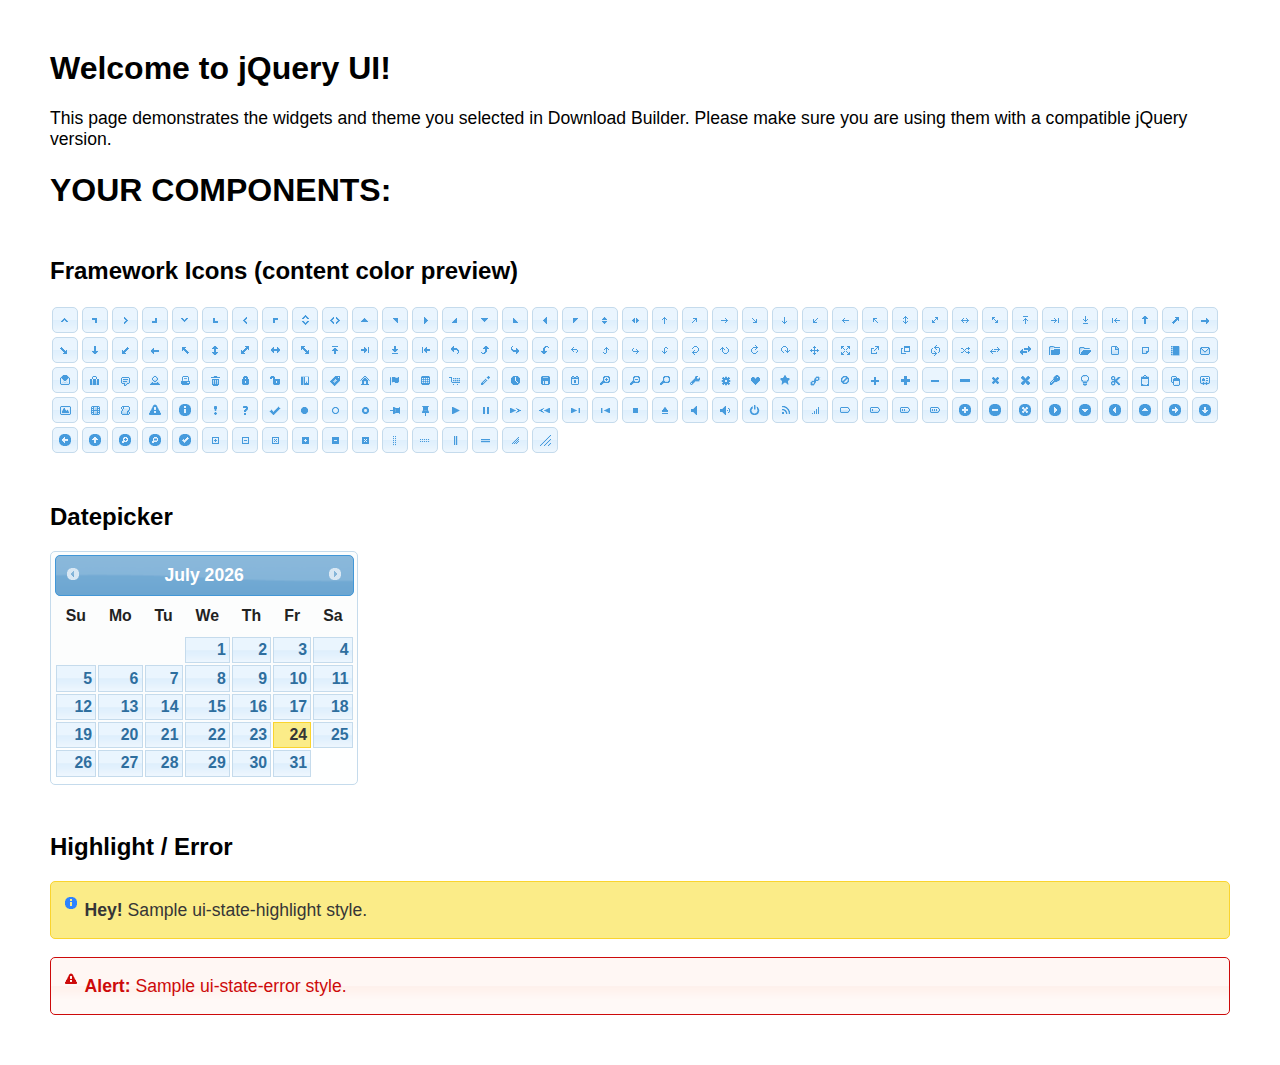
<file: static/jquery-ui-datepicker/index.html>
<!doctype html>
<html lang="us">
<head>
	<meta charset="utf-8">
	<title>jQuery UI Example Page</title>
	<link href="jquery-ui.css" rel="stylesheet">

	<style>
	body{
		font-family: "Trebuchet MS", sans-serif;
		margin: 50px;
	}
	.demoHeaders {
		margin-top: 2em;
	}
	#dialog-link {
		padding: .4em 1em .4em 20px;
		text-decoration: none;
		position: relative;
	}

	#dialog-link span.ui-icon {
		margin: 0 5px 0 0;
		position: absolute;
		left: .2em;
		top: 50%;
		margin-top: -8px;
	}
	#icons {
		margin: 0;
		padding: 0;
	}
	#icons li {
		margin: 2px;
		position: relative;
		padding: 4px 0;
		cursor: pointer;
		float: left;
		list-style: none;
	}
	#icons span.ui-icon {
		float: left;
		margin: 0 4px;
	}
	.fakewindowcontain .ui-widget-overlay {
		position: absolute;
	}
	select {
		width: 200px;
	}
	</style>
</head>
<body>

<h1>Welcome to jQuery UI!</h1>

<div class="ui-widget">
	<p>This page demonstrates the widgets and theme you selected in Download Builder. Please make sure you are using them with a compatible jQuery version.</p>
</div>

<h1>YOUR COMPONENTS:</h1>
















<h2 class="demoHeaders">Framework Icons (content color preview)</h2>
<ul id="icons" class="ui-widget ui-helper-clearfix">
	<li class="ui-state-default ui-corner-all" title=".ui-icon-caret-1-n"><span class="ui-icon ui-icon-caret-1-n"></span></li>
	<li class="ui-state-default ui-corner-all" title=".ui-icon-caret-1-ne"><span class="ui-icon ui-icon-caret-1-ne"></span></li>
	<li class="ui-state-default ui-corner-all" title=".ui-icon-caret-1-e"><span class="ui-icon ui-icon-caret-1-e"></span></li>
	<li class="ui-state-default ui-corner-all" title=".ui-icon-caret-1-se"><span class="ui-icon ui-icon-caret-1-se"></span></li>
	<li class="ui-state-default ui-corner-all" title=".ui-icon-caret-1-s"><span class="ui-icon ui-icon-caret-1-s"></span></li>
	<li class="ui-state-default ui-corner-all" title=".ui-icon-caret-1-sw"><span class="ui-icon ui-icon-caret-1-sw"></span></li>
	<li class="ui-state-default ui-corner-all" title=".ui-icon-caret-1-w"><span class="ui-icon ui-icon-caret-1-w"></span></li>
	<li class="ui-state-default ui-corner-all" title=".ui-icon-caret-1-nw"><span class="ui-icon ui-icon-caret-1-nw"></span></li>
	<li class="ui-state-default ui-corner-all" title=".ui-icon-caret-2-n-s"><span class="ui-icon ui-icon-caret-2-n-s"></span></li>
	<li class="ui-state-default ui-corner-all" title=".ui-icon-caret-2-e-w"><span class="ui-icon ui-icon-caret-2-e-w"></span></li>
	<li class="ui-state-default ui-corner-all" title=".ui-icon-triangle-1-n"><span class="ui-icon ui-icon-triangle-1-n"></span></li>
	<li class="ui-state-default ui-corner-all" title=".ui-icon-triangle-1-ne"><span class="ui-icon ui-icon-triangle-1-ne"></span></li>
	<li class="ui-state-default ui-corner-all" title=".ui-icon-triangle-1-e"><span class="ui-icon ui-icon-triangle-1-e"></span></li>
	<li class="ui-state-default ui-corner-all" title=".ui-icon-triangle-1-se"><span class="ui-icon ui-icon-triangle-1-se"></span></li>
	<li class="ui-state-default ui-corner-all" title=".ui-icon-triangle-1-s"><span class="ui-icon ui-icon-triangle-1-s"></span></li>
	<li class="ui-state-default ui-corner-all" title=".ui-icon-triangle-1-sw"><span class="ui-icon ui-icon-triangle-1-sw"></span></li>
	<li class="ui-state-default ui-corner-all" title=".ui-icon-triangle-1-w"><span class="ui-icon ui-icon-triangle-1-w"></span></li>
	<li class="ui-state-default ui-corner-all" title=".ui-icon-triangle-1-nw"><span class="ui-icon ui-icon-triangle-1-nw"></span></li>
	<li class="ui-state-default ui-corner-all" title=".ui-icon-triangle-2-n-s"><span class="ui-icon ui-icon-triangle-2-n-s"></span></li>
	<li class="ui-state-default ui-corner-all" title=".ui-icon-triangle-2-e-w"><span class="ui-icon ui-icon-triangle-2-e-w"></span></li>
	<li class="ui-state-default ui-corner-all" title=".ui-icon-arrow-1-n"><span class="ui-icon ui-icon-arrow-1-n"></span></li>
	<li class="ui-state-default ui-corner-all" title=".ui-icon-arrow-1-ne"><span class="ui-icon ui-icon-arrow-1-ne"></span></li>
	<li class="ui-state-default ui-corner-all" title=".ui-icon-arrow-1-e"><span class="ui-icon ui-icon-arrow-1-e"></span></li>
	<li class="ui-state-default ui-corner-all" title=".ui-icon-arrow-1-se"><span class="ui-icon ui-icon-arrow-1-se"></span></li>
	<li class="ui-state-default ui-corner-all" title=".ui-icon-arrow-1-s"><span class="ui-icon ui-icon-arrow-1-s"></span></li>
	<li class="ui-state-default ui-corner-all" title=".ui-icon-arrow-1-sw"><span class="ui-icon ui-icon-arrow-1-sw"></span></li>
	<li class="ui-state-default ui-corner-all" title=".ui-icon-arrow-1-w"><span class="ui-icon ui-icon-arrow-1-w"></span></li>
	<li class="ui-state-default ui-corner-all" title=".ui-icon-arrow-1-nw"><span class="ui-icon ui-icon-arrow-1-nw"></span></li>
	<li class="ui-state-default ui-corner-all" title=".ui-icon-arrow-2-n-s"><span class="ui-icon ui-icon-arrow-2-n-s"></span></li>
	<li class="ui-state-default ui-corner-all" title=".ui-icon-arrow-2-ne-sw"><span class="ui-icon ui-icon-arrow-2-ne-sw"></span></li>
	<li class="ui-state-default ui-corner-all" title=".ui-icon-arrow-2-e-w"><span class="ui-icon ui-icon-arrow-2-e-w"></span></li>
	<li class="ui-state-default ui-corner-all" title=".ui-icon-arrow-2-se-nw"><span class="ui-icon ui-icon-arrow-2-se-nw"></span></li>
	<li class="ui-state-default ui-corner-all" title=".ui-icon-arrowstop-1-n"><span class="ui-icon ui-icon-arrowstop-1-n"></span></li>
	<li class="ui-state-default ui-corner-all" title=".ui-icon-arrowstop-1-e"><span class="ui-icon ui-icon-arrowstop-1-e"></span></li>
	<li class="ui-state-default ui-corner-all" title=".ui-icon-arrowstop-1-s"><span class="ui-icon ui-icon-arrowstop-1-s"></span></li>
	<li class="ui-state-default ui-corner-all" title=".ui-icon-arrowstop-1-w"><span class="ui-icon ui-icon-arrowstop-1-w"></span></li>
	<li class="ui-state-default ui-corner-all" title=".ui-icon-arrowthick-1-n"><span class="ui-icon ui-icon-arrowthick-1-n"></span></li>
	<li class="ui-state-default ui-corner-all" title=".ui-icon-arrowthick-1-ne"><span class="ui-icon ui-icon-arrowthick-1-ne"></span></li>
	<li class="ui-state-default ui-corner-all" title=".ui-icon-arrowthick-1-e"><span class="ui-icon ui-icon-arrowthick-1-e"></span></li>
	<li class="ui-state-default ui-corner-all" title=".ui-icon-arrowthick-1-se"><span class="ui-icon ui-icon-arrowthick-1-se"></span></li>
	<li class="ui-state-default ui-corner-all" title=".ui-icon-arrowthick-1-s"><span class="ui-icon ui-icon-arrowthick-1-s"></span></li>
	<li class="ui-state-default ui-corner-all" title=".ui-icon-arrowthick-1-sw"><span class="ui-icon ui-icon-arrowthick-1-sw"></span></li>
	<li class="ui-state-default ui-corner-all" title=".ui-icon-arrowthick-1-w"><span class="ui-icon ui-icon-arrowthick-1-w"></span></li>
	<li class="ui-state-default ui-corner-all" title=".ui-icon-arrowthick-1-nw"><span class="ui-icon ui-icon-arrowthick-1-nw"></span></li>
	<li class="ui-state-default ui-corner-all" title=".ui-icon-arrowthick-2-n-s"><span class="ui-icon ui-icon-arrowthick-2-n-s"></span></li>
	<li class="ui-state-default ui-corner-all" title=".ui-icon-arrowthick-2-ne-sw"><span class="ui-icon ui-icon-arrowthick-2-ne-sw"></span></li>
	<li class="ui-state-default ui-corner-all" title=".ui-icon-arrowthick-2-e-w"><span class="ui-icon ui-icon-arrowthick-2-e-w"></span></li>
	<li class="ui-state-default ui-corner-all" title=".ui-icon-arrowthick-2-se-nw"><span class="ui-icon ui-icon-arrowthick-2-se-nw"></span></li>
	<li class="ui-state-default ui-corner-all" title=".ui-icon-arrowthickstop-1-n"><span class="ui-icon ui-icon-arrowthickstop-1-n"></span></li>
	<li class="ui-state-default ui-corner-all" title=".ui-icon-arrowthickstop-1-e"><span class="ui-icon ui-icon-arrowthickstop-1-e"></span></li>
	<li class="ui-state-default ui-corner-all" title=".ui-icon-arrowthickstop-1-s"><span class="ui-icon ui-icon-arrowthickstop-1-s"></span></li>
	<li class="ui-state-default ui-corner-all" title=".ui-icon-arrowthickstop-1-w"><span class="ui-icon ui-icon-arrowthickstop-1-w"></span></li>
	<li class="ui-state-default ui-corner-all" title=".ui-icon-arrowreturnthick-1-w"><span class="ui-icon ui-icon-arrowreturnthick-1-w"></span></li>
	<li class="ui-state-default ui-corner-all" title=".ui-icon-arrowreturnthick-1-n"><span class="ui-icon ui-icon-arrowreturnthick-1-n"></span></li>
	<li class="ui-state-default ui-corner-all" title=".ui-icon-arrowreturnthick-1-e"><span class="ui-icon ui-icon-arrowreturnthick-1-e"></span></li>
	<li class="ui-state-default ui-corner-all" title=".ui-icon-arrowreturnthick-1-s"><span class="ui-icon ui-icon-arrowreturnthick-1-s"></span></li>
	<li class="ui-state-default ui-corner-all" title=".ui-icon-arrowreturn-1-w"><span class="ui-icon ui-icon-arrowreturn-1-w"></span></li>
	<li class="ui-state-default ui-corner-all" title=".ui-icon-arrowreturn-1-n"><span class="ui-icon ui-icon-arrowreturn-1-n"></span></li>
	<li class="ui-state-default ui-corner-all" title=".ui-icon-arrowreturn-1-e"><span class="ui-icon ui-icon-arrowreturn-1-e"></span></li>
	<li class="ui-state-default ui-corner-all" title=".ui-icon-arrowreturn-1-s"><span class="ui-icon ui-icon-arrowreturn-1-s"></span></li>
	<li class="ui-state-default ui-corner-all" title=".ui-icon-arrowrefresh-1-w"><span class="ui-icon ui-icon-arrowrefresh-1-w"></span></li>
	<li class="ui-state-default ui-corner-all" title=".ui-icon-arrowrefresh-1-n"><span class="ui-icon ui-icon-arrowrefresh-1-n"></span></li>
	<li class="ui-state-default ui-corner-all" title=".ui-icon-arrowrefresh-1-e"><span class="ui-icon ui-icon-arrowrefresh-1-e"></span></li>
	<li class="ui-state-default ui-corner-all" title=".ui-icon-arrowrefresh-1-s"><span class="ui-icon ui-icon-arrowrefresh-1-s"></span></li>
	<li class="ui-state-default ui-corner-all" title=".ui-icon-arrow-4"><span class="ui-icon ui-icon-arrow-4"></span></li>
	<li class="ui-state-default ui-corner-all" title=".ui-icon-arrow-4-diag"><span class="ui-icon ui-icon-arrow-4-diag"></span></li>
	<li class="ui-state-default ui-corner-all" title=".ui-icon-extlink"><span class="ui-icon ui-icon-extlink"></span></li>
	<li class="ui-state-default ui-corner-all" title=".ui-icon-newwin"><span class="ui-icon ui-icon-newwin"></span></li>
	<li class="ui-state-default ui-corner-all" title=".ui-icon-refresh"><span class="ui-icon ui-icon-refresh"></span></li>
	<li class="ui-state-default ui-corner-all" title=".ui-icon-shuffle"><span class="ui-icon ui-icon-shuffle"></span></li>
	<li class="ui-state-default ui-corner-all" title=".ui-icon-transfer-e-w"><span class="ui-icon ui-icon-transfer-e-w"></span></li>
	<li class="ui-state-default ui-corner-all" title=".ui-icon-transferthick-e-w"><span class="ui-icon ui-icon-transferthick-e-w"></span></li>
	<li class="ui-state-default ui-corner-all" title=".ui-icon-folder-collapsed"><span class="ui-icon ui-icon-folder-collapsed"></span></li>
	<li class="ui-state-default ui-corner-all" title=".ui-icon-folder-open"><span class="ui-icon ui-icon-folder-open"></span></li>
	<li class="ui-state-default ui-corner-all" title=".ui-icon-document"><span class="ui-icon ui-icon-document"></span></li>
	<li class="ui-state-default ui-corner-all" title=".ui-icon-document-b"><span class="ui-icon ui-icon-document-b"></span></li>
	<li class="ui-state-default ui-corner-all" title=".ui-icon-note"><span class="ui-icon ui-icon-note"></span></li>
	<li class="ui-state-default ui-corner-all" title=".ui-icon-mail-closed"><span class="ui-icon ui-icon-mail-closed"></span></li>
	<li class="ui-state-default ui-corner-all" title=".ui-icon-mail-open"><span class="ui-icon ui-icon-mail-open"></span></li>
	<li class="ui-state-default ui-corner-all" title=".ui-icon-suitcase"><span class="ui-icon ui-icon-suitcase"></span></li>
	<li class="ui-state-default ui-corner-all" title=".ui-icon-comment"><span class="ui-icon ui-icon-comment"></span></li>
	<li class="ui-state-default ui-corner-all" title=".ui-icon-person"><span class="ui-icon ui-icon-person"></span></li>
	<li class="ui-state-default ui-corner-all" title=".ui-icon-print"><span class="ui-icon ui-icon-print"></span></li>
	<li class="ui-state-default ui-corner-all" title=".ui-icon-trash"><span class="ui-icon ui-icon-trash"></span></li>
	<li class="ui-state-default ui-corner-all" title=".ui-icon-locked"><span class="ui-icon ui-icon-locked"></span></li>
	<li class="ui-state-default ui-corner-all" title=".ui-icon-unlocked"><span class="ui-icon ui-icon-unlocked"></span></li>
	<li class="ui-state-default ui-corner-all" title=".ui-icon-bookmark"><span class="ui-icon ui-icon-bookmark"></span></li>
	<li class="ui-state-default ui-corner-all" title=".ui-icon-tag"><span class="ui-icon ui-icon-tag"></span></li>
	<li class="ui-state-default ui-corner-all" title=".ui-icon-home"><span class="ui-icon ui-icon-home"></span></li>
	<li class="ui-state-default ui-corner-all" title=".ui-icon-flag"><span class="ui-icon ui-icon-flag"></span></li>
	<li class="ui-state-default ui-corner-all" title=".ui-icon-calculator"><span class="ui-icon ui-icon-calculator"></span></li>
	<li class="ui-state-default ui-corner-all" title=".ui-icon-cart"><span class="ui-icon ui-icon-cart"></span></li>
	<li class="ui-state-default ui-corner-all" title=".ui-icon-pencil"><span class="ui-icon ui-icon-pencil"></span></li>
	<li class="ui-state-default ui-corner-all" title=".ui-icon-clock"><span class="ui-icon ui-icon-clock"></span></li>
	<li class="ui-state-default ui-corner-all" title=".ui-icon-disk"><span class="ui-icon ui-icon-disk"></span></li>
	<li class="ui-state-default ui-corner-all" title=".ui-icon-calendar"><span class="ui-icon ui-icon-calendar"></span></li>
	<li class="ui-state-default ui-corner-all" title=".ui-icon-zoomin"><span class="ui-icon ui-icon-zoomin"></span></li>
	<li class="ui-state-default ui-corner-all" title=".ui-icon-zoomout"><span class="ui-icon ui-icon-zoomout"></span></li>
	<li class="ui-state-default ui-corner-all" title=".ui-icon-search"><span class="ui-icon ui-icon-search"></span></li>
	<li class="ui-state-default ui-corner-all" title=".ui-icon-wrench"><span class="ui-icon ui-icon-wrench"></span></li>
	<li class="ui-state-default ui-corner-all" title=".ui-icon-gear"><span class="ui-icon ui-icon-gear"></span></li>
	<li class="ui-state-default ui-corner-all" title=".ui-icon-heart"><span class="ui-icon ui-icon-heart"></span></li>
	<li class="ui-state-default ui-corner-all" title=".ui-icon-star"><span class="ui-icon ui-icon-star"></span></li>
	<li class="ui-state-default ui-corner-all" title=".ui-icon-link"><span class="ui-icon ui-icon-link"></span></li>
	<li class="ui-state-default ui-corner-all" title=".ui-icon-cancel"><span class="ui-icon ui-icon-cancel"></span></li>
	<li class="ui-state-default ui-corner-all" title=".ui-icon-plus"><span class="ui-icon ui-icon-plus"></span></li>
	<li class="ui-state-default ui-corner-all" title=".ui-icon-plusthick"><span class="ui-icon ui-icon-plusthick"></span></li>
	<li class="ui-state-default ui-corner-all" title=".ui-icon-minus"><span class="ui-icon ui-icon-minus"></span></li>
	<li class="ui-state-default ui-corner-all" title=".ui-icon-minusthick"><span class="ui-icon ui-icon-minusthick"></span></li>
	<li class="ui-state-default ui-corner-all" title=".ui-icon-close"><span class="ui-icon ui-icon-close"></span></li>
	<li class="ui-state-default ui-corner-all" title=".ui-icon-closethick"><span class="ui-icon ui-icon-closethick"></span></li>
	<li class="ui-state-default ui-corner-all" title=".ui-icon-key"><span class="ui-icon ui-icon-key"></span></li>
	<li class="ui-state-default ui-corner-all" title=".ui-icon-lightbulb"><span class="ui-icon ui-icon-lightbulb"></span></li>
	<li class="ui-state-default ui-corner-all" title=".ui-icon-scissors"><span class="ui-icon ui-icon-scissors"></span></li>
	<li class="ui-state-default ui-corner-all" title=".ui-icon-clipboard"><span class="ui-icon ui-icon-clipboard"></span></li>
	<li class="ui-state-default ui-corner-all" title=".ui-icon-copy"><span class="ui-icon ui-icon-copy"></span></li>
	<li class="ui-state-default ui-corner-all" title=".ui-icon-contact"><span class="ui-icon ui-icon-contact"></span></li>
	<li class="ui-state-default ui-corner-all" title=".ui-icon-image"><span class="ui-icon ui-icon-image"></span></li>
	<li class="ui-state-default ui-corner-all" title=".ui-icon-video"><span class="ui-icon ui-icon-video"></span></li>
	<li class="ui-state-default ui-corner-all" title=".ui-icon-script"><span class="ui-icon ui-icon-script"></span></li>
	<li class="ui-state-default ui-corner-all" title=".ui-icon-alert"><span class="ui-icon ui-icon-alert"></span></li>
	<li class="ui-state-default ui-corner-all" title=".ui-icon-info"><span class="ui-icon ui-icon-info"></span></li>
	<li class="ui-state-default ui-corner-all" title=".ui-icon-notice"><span class="ui-icon ui-icon-notice"></span></li>
	<li class="ui-state-default ui-corner-all" title=".ui-icon-help"><span class="ui-icon ui-icon-help"></span></li>
	<li class="ui-state-default ui-corner-all" title=".ui-icon-check"><span class="ui-icon ui-icon-check"></span></li>
	<li class="ui-state-default ui-corner-all" title=".ui-icon-bullet"><span class="ui-icon ui-icon-bullet"></span></li>
	<li class="ui-state-default ui-corner-all" title=".ui-icon-radio-off"><span class="ui-icon ui-icon-radio-off"></span></li>
	<li class="ui-state-default ui-corner-all" title=".ui-icon-radio-on"><span class="ui-icon ui-icon-radio-on"></span></li>
	<li class="ui-state-default ui-corner-all" title=".ui-icon-pin-w"><span class="ui-icon ui-icon-pin-w"></span></li>
	<li class="ui-state-default ui-corner-all" title=".ui-icon-pin-s"><span class="ui-icon ui-icon-pin-s"></span></li>
	<li class="ui-state-default ui-corner-all" title=".ui-icon-play"><span class="ui-icon ui-icon-play"></span></li>
	<li class="ui-state-default ui-corner-all" title=".ui-icon-pause"><span class="ui-icon ui-icon-pause"></span></li>
	<li class="ui-state-default ui-corner-all" title=".ui-icon-seek-next"><span class="ui-icon ui-icon-seek-next"></span></li>
	<li class="ui-state-default ui-corner-all" title=".ui-icon-seek-prev"><span class="ui-icon ui-icon-seek-prev"></span></li>
	<li class="ui-state-default ui-corner-all" title=".ui-icon-seek-end"><span class="ui-icon ui-icon-seek-end"></span></li>
	<li class="ui-state-default ui-corner-all" title=".ui-icon-seek-first"><span class="ui-icon ui-icon-seek-first"></span></li>
	<li class="ui-state-default ui-corner-all" title=".ui-icon-stop"><span class="ui-icon ui-icon-stop"></span></li>
	<li class="ui-state-default ui-corner-all" title=".ui-icon-eject"><span class="ui-icon ui-icon-eject"></span></li>
	<li class="ui-state-default ui-corner-all" title=".ui-icon-volume-off"><span class="ui-icon ui-icon-volume-off"></span></li>
	<li class="ui-state-default ui-corner-all" title=".ui-icon-volume-on"><span class="ui-icon ui-icon-volume-on"></span></li>
	<li class="ui-state-default ui-corner-all" title=".ui-icon-power"><span class="ui-icon ui-icon-power"></span></li>
	<li class="ui-state-default ui-corner-all" title=".ui-icon-signal-diag"><span class="ui-icon ui-icon-signal-diag"></span></li>
	<li class="ui-state-default ui-corner-all" title=".ui-icon-signal"><span class="ui-icon ui-icon-signal"></span></li>
	<li class="ui-state-default ui-corner-all" title=".ui-icon-battery-0"><span class="ui-icon ui-icon-battery-0"></span></li>
	<li class="ui-state-default ui-corner-all" title=".ui-icon-battery-1"><span class="ui-icon ui-icon-battery-1"></span></li>
	<li class="ui-state-default ui-corner-all" title=".ui-icon-battery-2"><span class="ui-icon ui-icon-battery-2"></span></li>
	<li class="ui-state-default ui-corner-all" title=".ui-icon-battery-3"><span class="ui-icon ui-icon-battery-3"></span></li>
	<li class="ui-state-default ui-corner-all" title=".ui-icon-circle-plus"><span class="ui-icon ui-icon-circle-plus"></span></li>
	<li class="ui-state-default ui-corner-all" title=".ui-icon-circle-minus"><span class="ui-icon ui-icon-circle-minus"></span></li>
	<li class="ui-state-default ui-corner-all" title=".ui-icon-circle-close"><span class="ui-icon ui-icon-circle-close"></span></li>
	<li class="ui-state-default ui-corner-all" title=".ui-icon-circle-triangle-e"><span class="ui-icon ui-icon-circle-triangle-e"></span></li>
	<li class="ui-state-default ui-corner-all" title=".ui-icon-circle-triangle-s"><span class="ui-icon ui-icon-circle-triangle-s"></span></li>
	<li class="ui-state-default ui-corner-all" title=".ui-icon-circle-triangle-w"><span class="ui-icon ui-icon-circle-triangle-w"></span></li>
	<li class="ui-state-default ui-corner-all" title=".ui-icon-circle-triangle-n"><span class="ui-icon ui-icon-circle-triangle-n"></span></li>
	<li class="ui-state-default ui-corner-all" title=".ui-icon-circle-arrow-e"><span class="ui-icon ui-icon-circle-arrow-e"></span></li>
	<li class="ui-state-default ui-corner-all" title=".ui-icon-circle-arrow-s"><span class="ui-icon ui-icon-circle-arrow-s"></span></li>
	<li class="ui-state-default ui-corner-all" title=".ui-icon-circle-arrow-w"><span class="ui-icon ui-icon-circle-arrow-w"></span></li>
	<li class="ui-state-default ui-corner-all" title=".ui-icon-circle-arrow-n"><span class="ui-icon ui-icon-circle-arrow-n"></span></li>
	<li class="ui-state-default ui-corner-all" title=".ui-icon-circle-zoomin"><span class="ui-icon ui-icon-circle-zoomin"></span></li>
	<li class="ui-state-default ui-corner-all" title=".ui-icon-circle-zoomout"><span class="ui-icon ui-icon-circle-zoomout"></span></li>
	<li class="ui-state-default ui-corner-all" title=".ui-icon-circle-check"><span class="ui-icon ui-icon-circle-check"></span></li>
	<li class="ui-state-default ui-corner-all" title=".ui-icon-circlesmall-plus"><span class="ui-icon ui-icon-circlesmall-plus"></span></li>
	<li class="ui-state-default ui-corner-all" title=".ui-icon-circlesmall-minus"><span class="ui-icon ui-icon-circlesmall-minus"></span></li>
	<li class="ui-state-default ui-corner-all" title=".ui-icon-circlesmall-close"><span class="ui-icon ui-icon-circlesmall-close"></span></li>
	<li class="ui-state-default ui-corner-all" title=".ui-icon-squaresmall-plus"><span class="ui-icon ui-icon-squaresmall-plus"></span></li>
	<li class="ui-state-default ui-corner-all" title=".ui-icon-squaresmall-minus"><span class="ui-icon ui-icon-squaresmall-minus"></span></li>
	<li class="ui-state-default ui-corner-all" title=".ui-icon-squaresmall-close"><span class="ui-icon ui-icon-squaresmall-close"></span></li>
	<li class="ui-state-default ui-corner-all" title=".ui-icon-grip-dotted-vertical"><span class="ui-icon ui-icon-grip-dotted-vertical"></span></li>
	<li class="ui-state-default ui-corner-all" title=".ui-icon-grip-dotted-horizontal"><span class="ui-icon ui-icon-grip-dotted-horizontal"></span></li>
	<li class="ui-state-default ui-corner-all" title=".ui-icon-grip-solid-vertical"><span class="ui-icon ui-icon-grip-solid-vertical"></span></li>
	<li class="ui-state-default ui-corner-all" title=".ui-icon-grip-solid-horizontal"><span class="ui-icon ui-icon-grip-solid-horizontal"></span></li>
	<li class="ui-state-default ui-corner-all" title=".ui-icon-gripsmall-diagonal-se"><span class="ui-icon ui-icon-gripsmall-diagonal-se"></span></li>
	<li class="ui-state-default ui-corner-all" title=".ui-icon-grip-diagonal-se"><span class="ui-icon ui-icon-grip-diagonal-se"></span></li>
</ul>




<!-- Datepicker -->
<h2 class="demoHeaders">Datepicker</h2>
<div id="datepicker"></div>







<!-- Highlight / Error -->
<h2 class="demoHeaders">Highlight / Error</h2>
<div class="ui-widget">
	<div class="ui-state-highlight ui-corner-all" style="margin-top: 20px; padding: 0 .7em;">
		<p><span class="ui-icon ui-icon-info" style="float: left; margin-right: .3em;"></span>
		<strong>Hey!</strong> Sample ui-state-highlight style.</p>
	</div>
</div>

<br>

<div class="ui-widget">
	<div class="ui-state-error ui-corner-all" style="padding: 0 .7em;">
		<p><span class="ui-icon ui-icon-alert" style="float: left; margin-right: .3em;"></span>
		<strong>Alert:</strong> Sample ui-state-error style.</p>
	</div>
</div>

<script src="external/jquery/jquery.js"></script>
<script src="jquery-ui.js"></script>
<script>



$( "#datepicker" ).datepicker({
	inline: true
});


// Hover states on the static widgets
$( "#dialog-link, #icons li" ).hover(
	function() {
		$( this ).addClass( "ui-state-hover" );
	},
	function() {
		$( this ).removeClass( "ui-state-hover" );
	}
);
</script>
</body>
</html>
</file>
